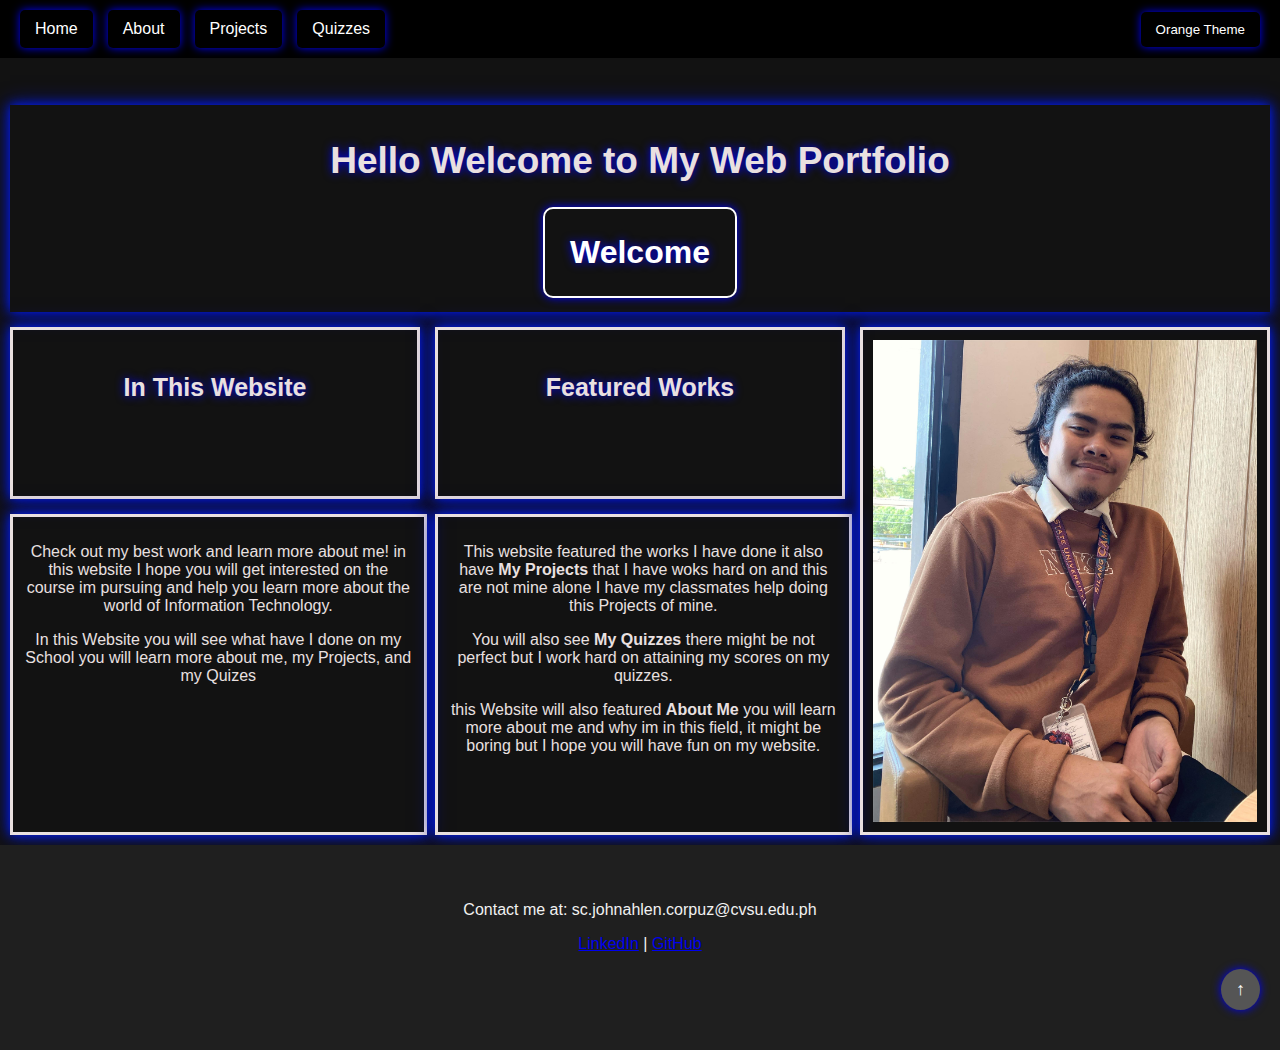
<file: index.html>
<!DOCTYPE html>
<html lang="en">
<head>
  <meta charset="UTF-8" />
  <meta name="viewport" content="width=device-width, initial-scale=1.0" />
  <title>My Web Portfolio</title>
  <link rel="stylesheet" href="style.css" />
    
</head>
<body class="loading">
  <div id="loading-screen">
    <div class="logo-container">
      <div class="image-reveal">
        <img src="images/mypic.jpeg" alt="Logo">
      </div>
      <div class="water-fill"></div>
    </div>
    <h1>Loading Portfolio...</h1>
    <div class="loading-bar-container">
      <div class="loading-bar" id="loading-bar"></div>
    </div>
  </div>

  <div class="page-wrapper"></div>
  <header>
    <nav>
      <div class="nav-container animated-show" >      
        <button class="burger" id="burger">
          &#9776; <!-- Unicode for burger icon -->
        </button>
    
        <ul class="nav-links" id="navLinks" >
          <li><a href="index.html">Home</a></li>
          <li><a href="about.html">About</a></li>
          <li><a href="projects.html">Projects</a></li>
          <li><a href="quizzes.html">Quizzes</a></li>
        </ul>
    
        <button id="themeModeToggle" class="animated-show">Dark Mode</button>
      </div>
    </nav>
      
  </header>

  <main>
    <section class="hero fade-in">
        <div class="container">
            <div class="title">
                <h1 class="bounce">Hello Welcome to My Web Portfolio</h1>
                <center><h2 id="typewriter" class="typewriter my-theme-class"></h2></center>
            </div>

                <div class="title2">
                    <h4 class="bounce">In This Website</h4>
                </div>

                        <div class="contentweb">
                            <p>Check out my best work and learn more about me! in this website I hope you will get interested on the course im pursuing and help you learn more about the world of Information Technology.</p>
                            <p>In this Website you will see what have I done on my School you will learn more about me, my Projects, and my Quizes</p>
                          </div>

                <div class="title3">
                    <h4 class="bounce">Featured Works</h4>
                </div>

                        <div class="contentprj">
                            <p>This website featured the works I have done it also have <b>My Projects</b> that I have woks hard on and this are not mine alone I have my classmates help doing this Projects of mine.</p>
                            <p>You will also see <b>My Quizzes</b> there might be not perfect but I work hard on attaining my scores on my quizzes.</p>
                            <p>this Website will also featured <b>About Me</b> you will learn more about me and why im in this field, it might be boring but I hope you will have fun on my website.</p>
                        </div>

                        <div class="propic">
                            <img src="images\mypic.jpeg" alt="My Picture" onclick="openLightbox(this.src)">
                        </div>

                        <div class="lightbox" id="lightbox" onclick="closeLightbox()">
                          <img id="lightbox-img" src="images\mypic.jpeg" alt="My Picture">
                        </div>                    
                    </div>
                  </section>
  </main>

</div>
  <footer>
    <p>Contact me at: sc.johnahlen.corpuz@cvsu.edu.ph</p>
    <p>
      <a href="https://linkedin.com/in/yourprofile" target="_blank">LinkedIn</a> |
      <a href="https://github.com/yourusername" target="_blank">GitHub</a>
    </p>
      <button id="backToTop" title="Go to top" class="backtotop">↑</button>  
  </footer>

  <script src="script.js"></script>
</body>
</html>
</file>
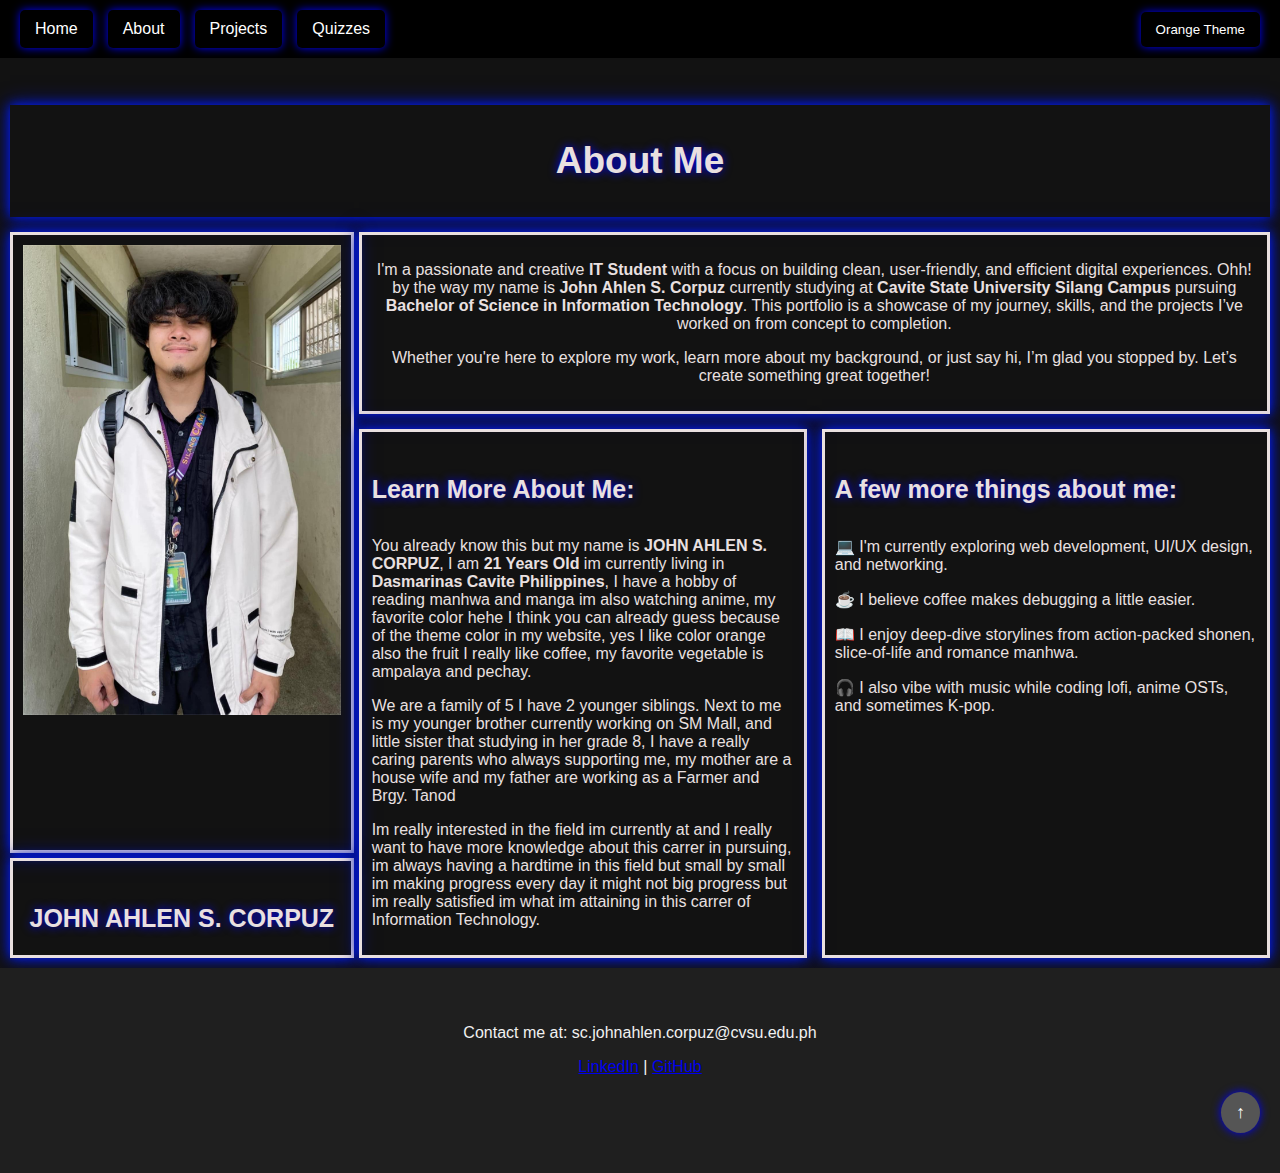
<file: about.html>
<!DOCTYPE html>
<html lang="en">
<head>
  <meta charset="UTF-8" />
  <meta name="viewport" content="width=device-width, initial-scale=1.0" />
  <title>About Me</title>
  <link rel="stylesheet" href="style.css" />
</head>
<body class="loading">
  <div id="loading-screen">
    <div class="logo-container">
      <div class="image-reveal">
        <img src="images/mypic.jpeg" alt="Logo">
      </div>
      <div class="water-fill"></div>
    </div>
    <h1>Loading Portfolio...</h1>
    <div class="loading-bar-container">
      <div class="loading-bar" id="loading-bar"></div>
    </div>
  </div>
    <div class="page-wrapper">
  <header>
    <nav>
      <div class="nav-container animated-show" >      
        <button class="burger" id="burger">
          &#9776; <!-- Unicode for burger icon -->
        </button>
    
        <ul class="nav-links" id="navLinks" >
          <li><a href="index.html">Home</a></li>
          <li><a href="about.html">About</a></li>
          <li><a href="projects.html">Projects</a></li>
          <li><a href="quizzes.html">Quizzes</a></li>
        </ul>
    
        <button id="themeModeToggle">Dark Mode</button>
      </div>
    </nav>
  </header>

  <main>
    <section class="hero fade-in">
        <div class="container2">
            <div class="titlea">
                <h1  class="bounce">About Me</h1>
            </div>

            <div class="mypic">
              <img src="images\nextpic.jpg" alt="My Picture" onclick="openLightbox(this.src)">
            </div>

            <div class="lightbox2" id="lightbox" onclick="closeLightbox()">
              <img id="lightbox-img" src="images\nextpic.jpg" alt="My Picture">
            </div>

            <div class="name">
              <h4  class="bounce">JOHN AHLEN S. CORPUZ</h4>
            </div>

            <div class="content">
                <p>I'm a passionate and creative <b>IT Student</b> with a focus on building clean, user-friendly, and efficient digital experiences.  Ohh! by the way my name is <b>John Ahlen S. Corpuz</b> currently studying at <b>Cavite State University Silang Campus</b> pursuing <b>Bachelor of Science in Information Technology</b>. This portfolio is a showcase of my journey, skills, and the projects I’ve worked on from concept to completion.
                </p><p>Whether you're here to explore my work, learn more about my background, or just say hi, I’m glad you stopped by. Let’s create something great together!</p>
            </div>
            <div class="content2">
               <h4  class="bounce">Learn More About Me:</h4>
               <p>You already know this but my name is <b>JOHN AHLEN S. CORPUZ</b>, I am <b>21 Years Old</b> im currently living in <b>Dasmarinas Cavite Philippines</b>, I have a hobby of reading manhwa and manga im also watching anime, my favorite color hehe I think you can already guess because of the theme color in my website, yes I like color orange also the fruit I really like coffee, my favorite vegetable is ampalaya and pechay.</p>
               <p>We are a family of 5 I have 2 younger siblings. Next to me is my younger brother currently working on SM Mall, and little sister that studying in her grade 8, I have a really caring parents who always supporting me, my mother are a house wife and my father are working as a Farmer and Brgy. Tanod</p>
               <p>Im really interested in the field im currently at and I really want to have more knowledge about this carrer in pursuing, im always having a hardtime in this field but small by small im making progress every day it might not big progress but im really satisfied im what im attaining in this carrer of Information Technology.</p>
          </div>
          <div class="content3">
            <h4  class="bounce">A few more things about me:</h4>
            <p>💻 I'm currently exploring web development, UI/UX design, and networking.</p>
            <p>☕ I believe coffee makes debugging a little easier.</p>
            <p>📖 I enjoy deep-dive storylines from action-packed shonen, slice-of-life and romance manhwa.</p>
            <p>🎧 I also vibe with music while coding lofi, anime OSTs, and sometimes K-pop.</p>          
          </div>
        </div>
    </section>
  </main>
</div>
  <footer>
    <p>Contact me at: sc.johnahlen.corpuz@cvsu.edu.ph </p>
    <p>
      <a href="https://linkedin.com/in/yourprofile" target="_blank">LinkedIn</a> |
      <a href="https://github.com/yourusername" target="_blank">GitHub</a>
    </p>
    <button id="backToTop" title="Go to top" class="backtotop">↑</button>  
  </footer>

  <script src="script.js"></script>
</body>
</html>
</file>
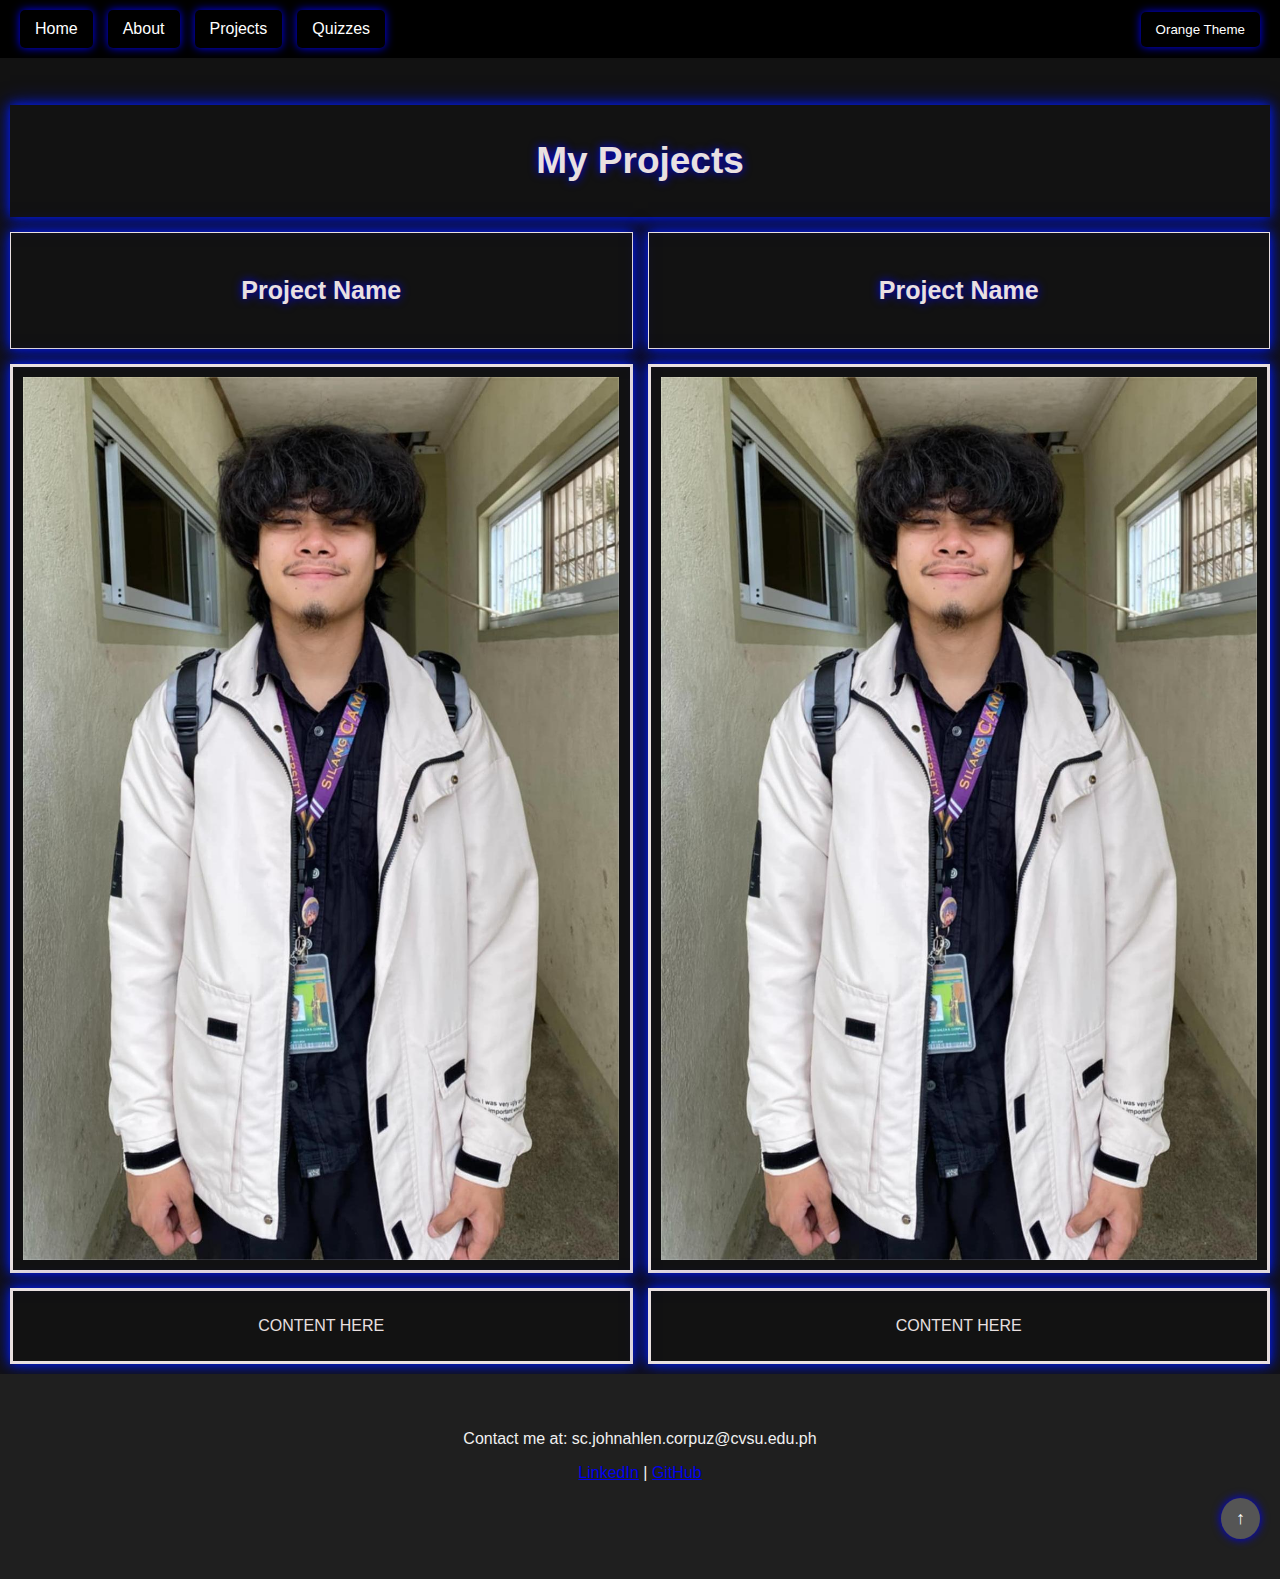
<file: projects.html>
<!DOCTYPE html>
<html lang="en">
<head>
  <meta charset="UTF-8" />
  <meta name="viewport" content="width=device-width, initial-scale=1.0" />
  <title>Projects</title>
  <link rel="stylesheet" href="style.css" />
</head>
<body class="loading">
  <div id="loading-screen">
    <div class="logo-container">
      <div class="image-reveal">
        <img src="images/mypic.jpeg" alt="Logo">
      </div>
      <div class="water-fill"></div>
    </div>
    <h1>Loading Portfolio...</h1>
    <div class="loading-bar-container">
      <div class="loading-bar" id="loading-bar"></div>
    </div>
  </div>
    <div class="page-wrapper">
    <header>
      <nav>
        <div class="nav-container animated-show" >      
          <button class="burger" id="burger">
            &#9776; <!-- Unicode for burger icon -->
          </button>
      
          <ul class="nav-links" id="navLinks" >
            <li><a href="index.html">Home</a></li>
            <li><a href="about.html">About</a></li>
            <li><a href="projects.html">Projects</a></li>
            <li><a href="quizzes.html">Quizzes</a></li>
          </ul>
      
          <button id="themeModeToggle">Dark Mode</button>
        </div>
      </nav>
          
      </header>

  <main class="hero fade-in">
    <div class="container3">
      <div class="titlep">
        <h1  class="bounce">My Projects</h1>
      </div>

      <div class="pjtlte">
          <h4 class="bounce">Project Name</h4>      
      </div>

      <div class="pjpic">
        <img src="images\nextpic.jpg" alt="Project 1" onclick="openLightbox(this.src)">
      </div>

      <div class="lightbox2" id="lightbox" onclick="closeLightbox()">
        <img id="lightbox-img" src="images\nextpic.jpg" alt="My Picture">
      </div>

      <div class="contentprj">
        <p>CONTENT HERE</p>
      </div>


      <div class="pjtlte2">
        <h4 class="bounce">Project Name</h4>      
    </div>

      <div class="pjpic2">
        <img src="images\nextpic.jpg" alt="Project 2" onclick="openLightbox(this.src)">
      </div>

      <div class="lightbox2" id="lightbox" onclick="closeLightbox()">
        <img id="lightbox-img" src="images\nextpic.jpg" alt="My Picture">
      </div>

      <div class="contentprj2">
        <P>CONTENT HERE</P>
      </div>

    </div>
  </main>
</div>
  <footer>
    <p>Contact me at: sc.johnahlen.corpuz@cvsu.edu.ph</p>
    <p>
      <a href="https://linkedin.com/in/yourprofile" target="_blank">LinkedIn</a> |
      <a href="https://github.com/yourusername" target="_blank">GitHub</a>
    </p>
    <button id="backToTop" title="Go to top" class="backtotop">↑</button>  
  </footer>
  
  <script src="script.js"></script>
</body>
</html>
</file>
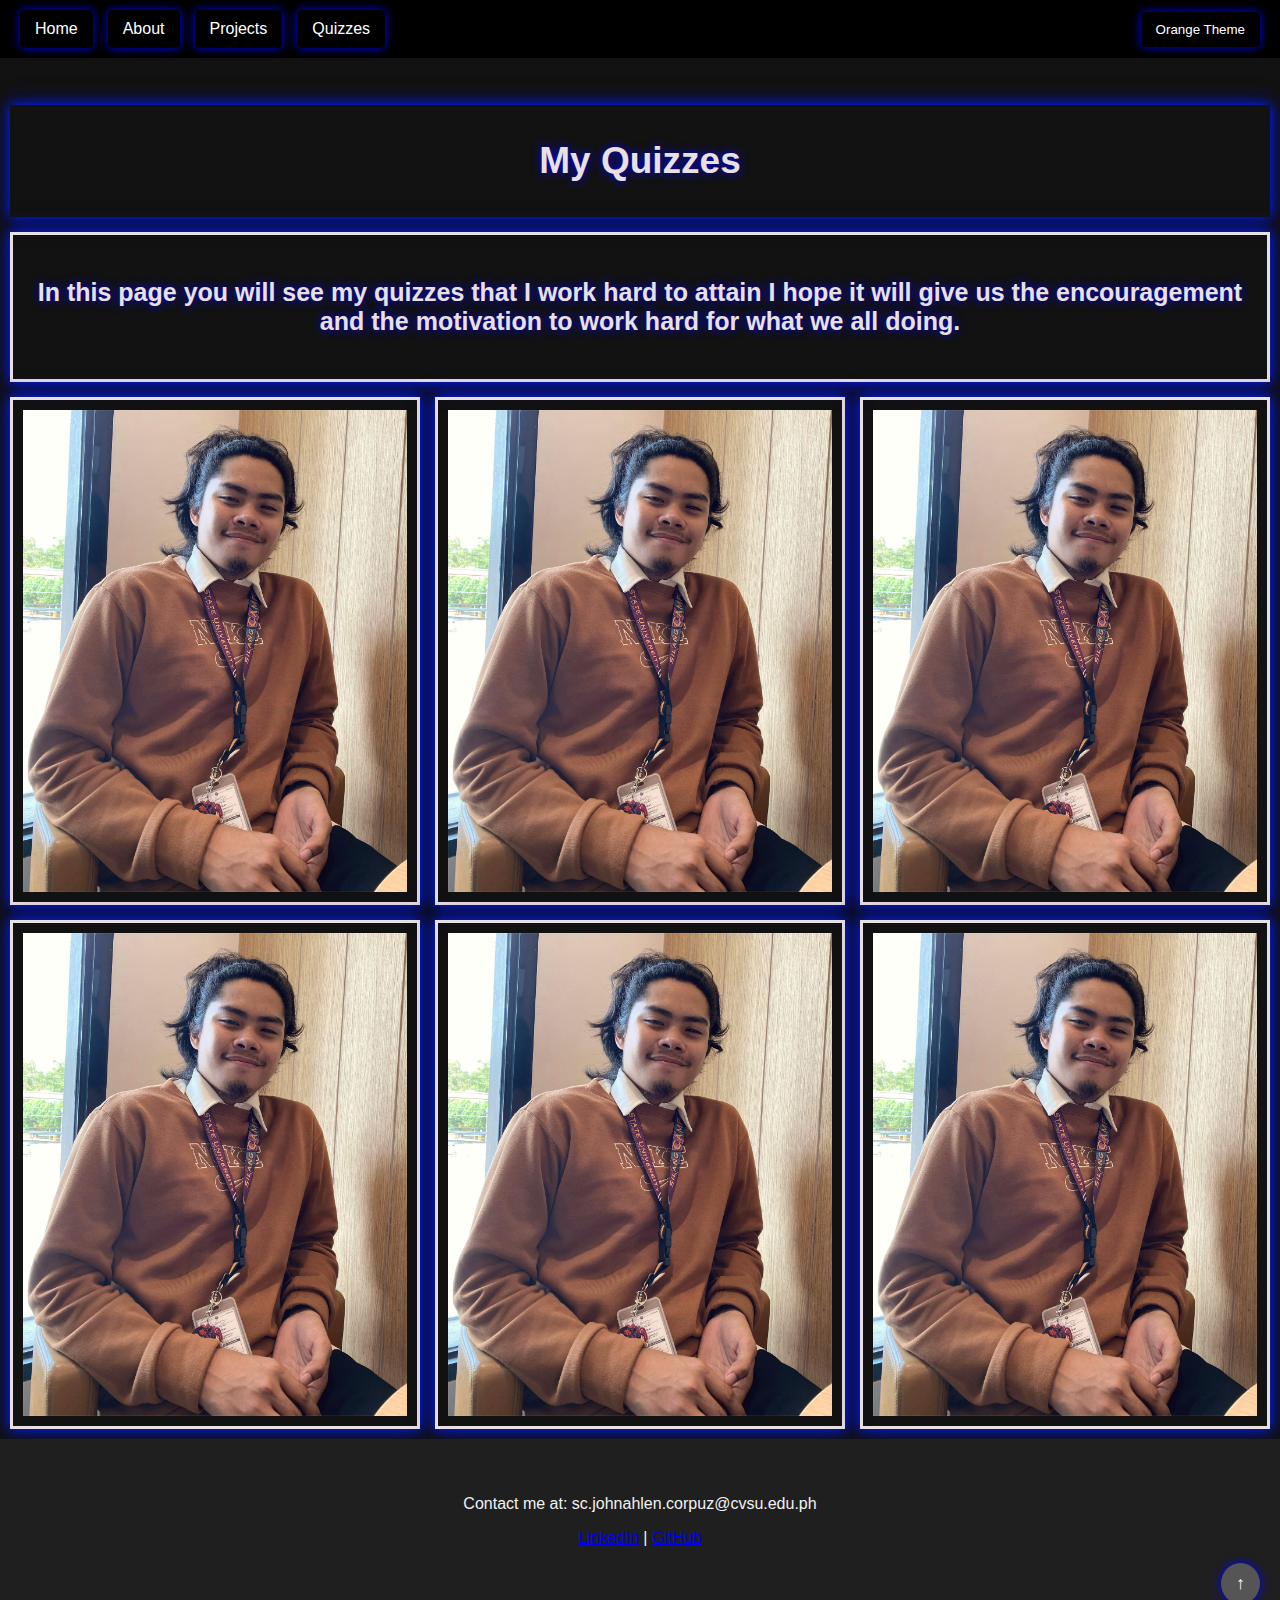
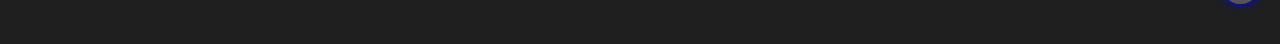
<file: quizzes.html>
<!DOCTYPE html>
<html lang="en">
<head>
  <meta charset="UTF-8" />
  <meta name="viewport" content="width=device-width, initial-scale=1.0" />
  <title>Quizzes</title>
  <link rel="stylesheet" href="style.css" />
</head>
<body class="loading">
  <div id="loading-screen">
    <div class="logo-container">
      <div class="image-reveal">
        <img src="images/mypic.jpeg" alt="Logo">
      </div>
      <div class="water-fill"></div>
    </div>
    <h1>Loading Portfolio...</h1>
    <div class="loading-bar-container">
      <div class="loading-bar" id="loading-bar"></div>
    </div>
  </div>
  <div class="page-wrapper">
  <nav>
    <div class="nav-container animated-show" >      
      <button class="burger" id="burger">
        &#9776; <!-- Unicode for burger icon -->
      </button>
  
      <ul class="nav-links" id="navLinks" >
        <li><a href="index.html">Home</a></li>
        <li><a href="about.html">About</a></li>
        <li><a href="projects.html">Projects</a></li>
        <li><a href="quizzes.html">Quizzes</a></li>
      </ul>
  
      <button id="themeModeToggle">Dark Mode</button>
    </div>
  </nav>
         
          </header>

  <main class="hero fade-in">
    <div class="container4">

      <div class="titleq">
        <h1  class="bounce">My Quizzes</h1>
      </div>

      <div class="qzintro">
        <h4>In this page you will see my quizzes that I work hard to attain I hope it will give us the encouragement and the motivation to work hard for what we all doing.</h4>
      </div>
    
      <div class="qzpic">
        <img src="images\mypic.jpeg" alt="My Quiz" onclick="openLightbox(this.src)">
      </div>

      <div class="lightbox" id="lightbox" onclick="closeLightbox()">
        <img id="lightbox-img" src="images\mypic.jpeg" alt="My Quiz">
     </div>

     <div class="qzpic2">
      <img src="images\mypic.jpeg" alt="My Quiz" onclick="openLightbox(this.src)">
    </div>

    <div class="lightbox" id="lightbox" onclick="closeLightbox()">
      <img id="lightbox-img" src="images\mypic.jpeg" alt="My Quiz">
    </div>

    <div class="qzpic3">
      <img src="images\mypic.jpeg" alt="My Quiz" onclick="openLightbox(this.src)">
    </div>

    <div class="lightbox" id="lightbox" onclick="closeLightbox()">
      <img id="lightbox-img" src="images\mypic.jpeg" alt="My Quiz">
    </div>

    <div class="qzpic4">
      <img src="images\mypic.jpeg" alt="My Quiz" onclick="openLightbox(this.src)">
    </div>

    <div class="lightbox" id="lightbox" onclick="closeLightbox()">
    <img id="lightbox-img" src="images\mypic.jpeg" alt="My Quiz">
    </div>

    <div class="qzpic5">
      <img src="images\mypic.jpeg" alt="My Quiz" onclick="openLightbox(this.src)">
    </div>

    <div class="lightbox" id="lightbox" onclick="closeLightbox()">
    <img id="lightbox-img" src="images\mypic.jpeg" alt="My Quiz">
    </div>

    <div class="qzpic6">
      <img src="images\mypic.jpeg" alt="My Quiz" onclick="openLightbox(this.src)">
    </div>

    <div class="lightbox" id="lightbox" onclick="closeLightbox()">
    <img id="lightbox-img" src="images\mypic.jpeg" alt="My Quiz">
    </div>
    </div>
      
  </main>
  </div>
  <footer>
    <p>Contact me at: sc.johnahlen.corpuz@cvsu.edu.ph</p>
    <p>
      <a href="https://linkedin.com/in/yourprofile" target="_blank">LinkedIn</a> |
      <a href="https://github.com/yourusername" target="_blank">GitHub</a>
    </p>
    <button id="backToTop" title="Go to top" class="backtotop">↑</button>  
  </footer>
  
  <script src="script.js"></script>
</body>
</html>
</file>
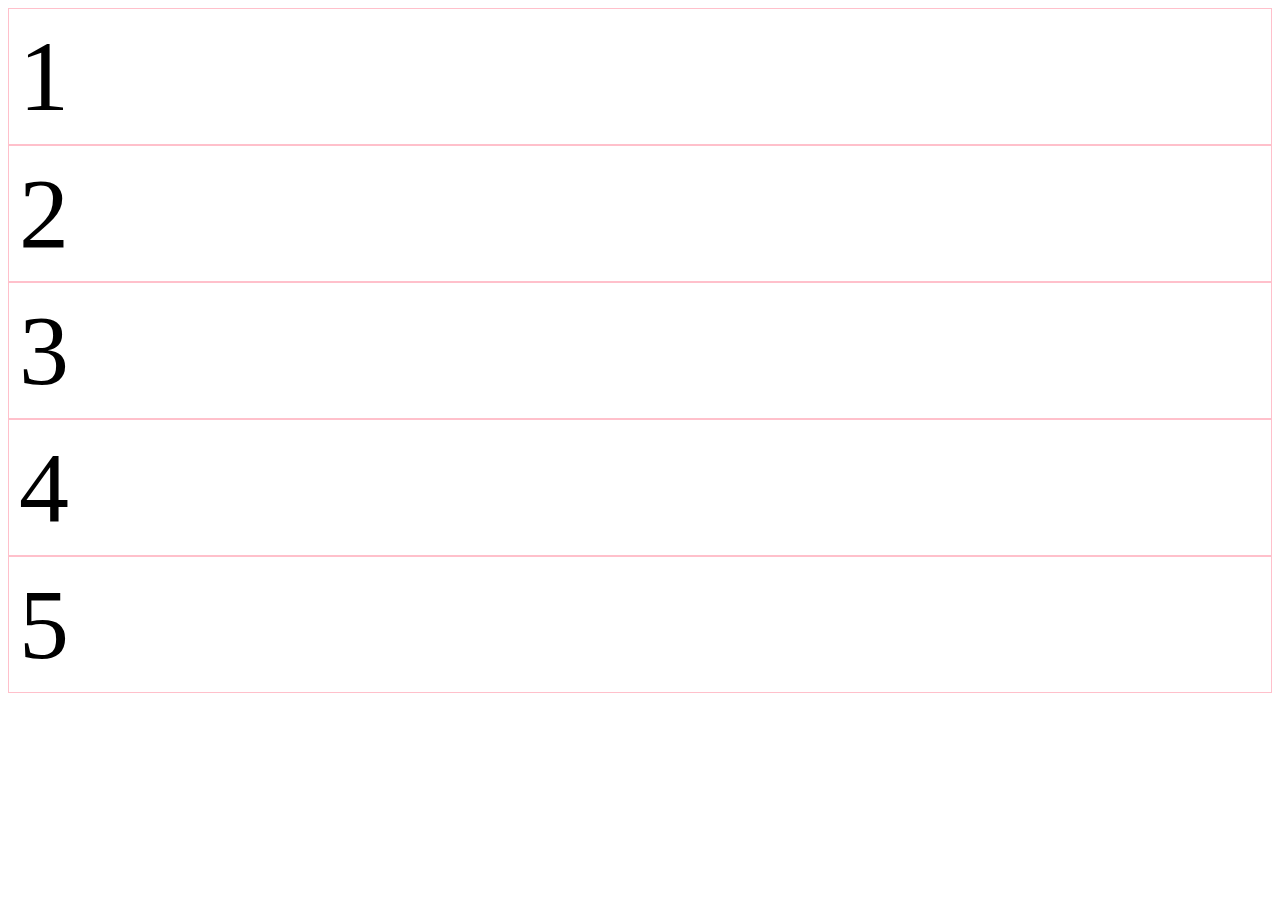
<file: project/GENSHIN/pactice.html>
<!DOCTYPE html>
<html lang="en">
<head>
    <meta charset="UTF-8">
    <meta name="viewport" content="width=device-width, initial-scale=1.0">
    <title>Document</title>
    <style>

        div{
            border: solid 1px;
            padding: 10px;
            border-color: pink;
            
  
          }
        main{
            display: flex;
            flex-wrap: wrap;
            flex-direction: column;
        }
    </style>
</head>
<body>
    <main style="font-size: 100px;">
        <div>1</div>
        <div>2</div>
        <div>3</div>
        <div>4</div>
        <div>5</div>
    </main>
</body>
</html>
</file>
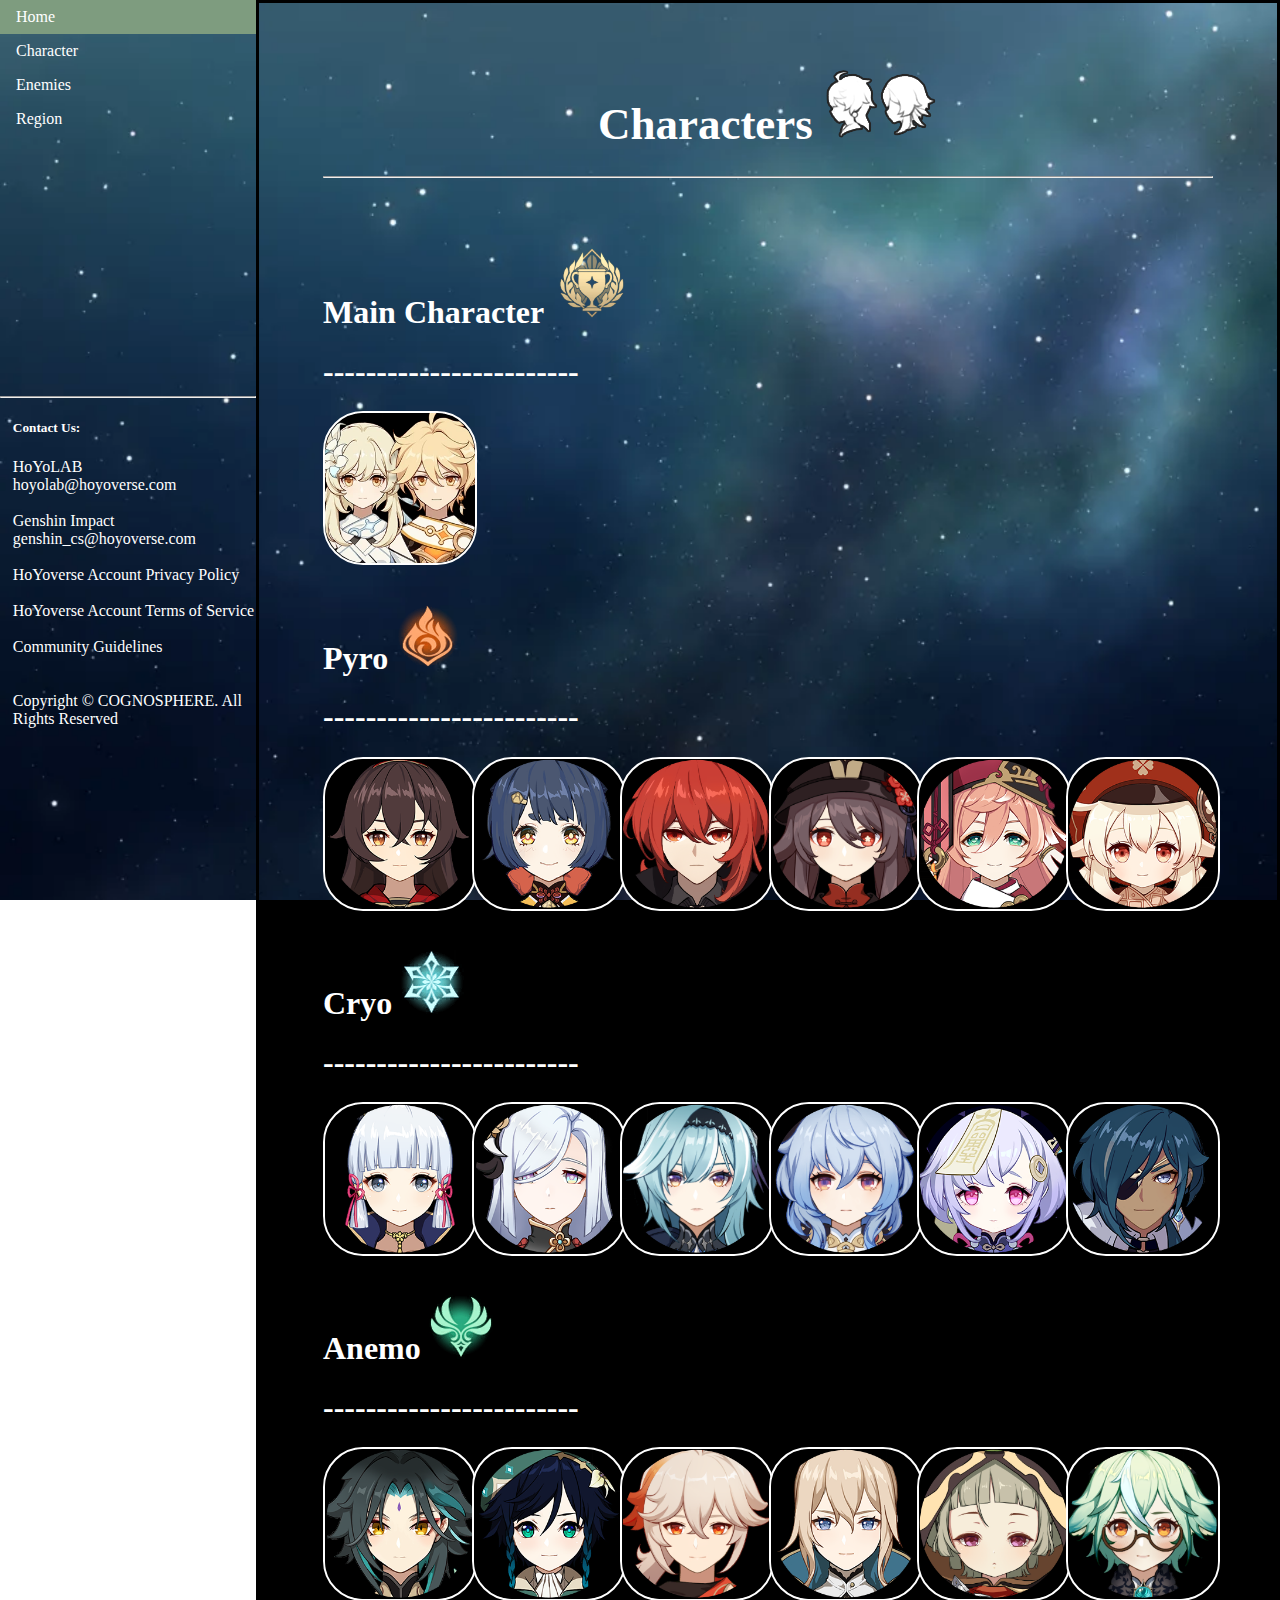
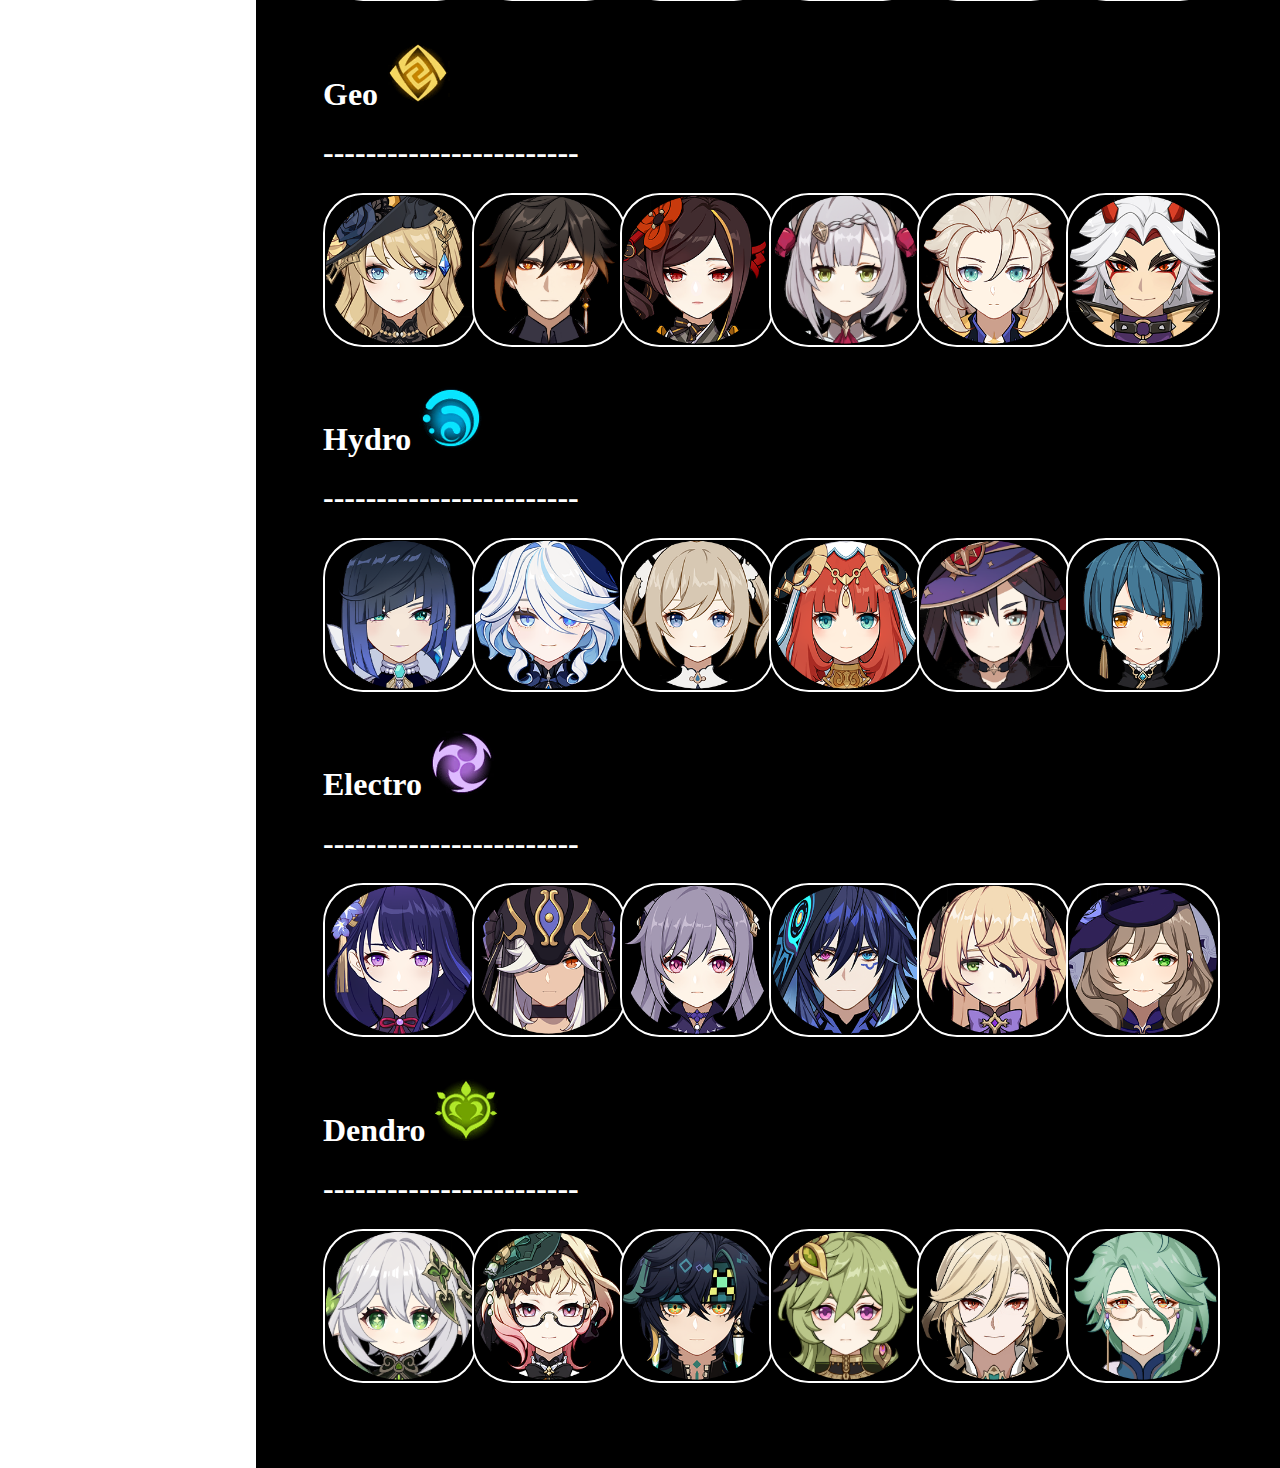
<file: project/GENSHIN/GENSHIN/characters.html>
<!DOCTYPE html>
<html>
<head>
<meta name="viewport" content="width=device-width, initial-scale=1.0">
<style>
body {
  margin: 0;
  


}
/* --------------------------------------------------------- */
/* css ng nav */
ul.sidenav {
  list-style-type: none;
  margin: 0;
  padding: 0;
  width: 20%;
  position: fixed;
  height: 100%;
  overflow: auto;
  background-image: url(Background.webp);
  background-repeat: no-repeat;
  background-attachment: fixed;
  background-size: cover;
}

ul.sidenav li a {
  display: block;
  color: #ffffff;
  padding: 8px 16px;
  text-decoration: none;
}
 
ul.sidenav li a.active {
  background-color: #7e9c7f;
  color: white;
}

ul.sidenav li a:hover:not(.active) {
  background-color: #555;
  color: white;
}
/* --------------------------------------------------------- */


/* --------------------------------------------------------- */
/* css ng context box "yung malaking box na pinaglalagyan ng mga enemies. regions, etc" */

div.content {
  margin-left: 20%;
  padding: 5%;
  height: auto;
  border-style: solid;
  border-color: #000;
  background-color: black;
  color: white;
  background-image: url(Background.webp);
  background-repeat: no-repeat;
  background-attachment: fixed;
  background-size: cover;
}
/* --------------------------------------------------------- */


/* --------------------------------------------------------- */
/* css ng  responsiveness*/
@media screen and (max-width: 900px) {
  ul.sidenav {
    width: 100%;
    height: auto;
    position: relative;
    color: white;
  }
  
  ul.sidenav li a {
    float: left;
    padding: 15px;
    color: white;
  }
  
  div.content {margin-left: 0;}
}

@media screen and (max-width: 400px) {
  ul.sidenav li a {
    text-align: center;
    float: none;
  }
}
/* --------------------------------------------------------- */


header{
  text-align: center;
  font-size: 45px;

}
p, h5{
    padding-left: 5%;
    color: white;
}

/* --------------------------------------------------------- */
/* pang grid ng mga cards */
.cardGrid{
  display: grid;
  grid-template-columns: repeat(auto-fit, minmax(0px, 1fr));
  gap: 1px;


}
/* --------------------------------------------------------- */



/* --------------------------------------------------------- */
/* eto yung css for the flip cards*/
.flip-card {
  background-color: rgb(0, 0, 0);
  width: 150px;
  height: 150px;
  perspective: 1000px;
  border-radius: 40px;
  border: white 2PX SOLID;
}

.flip-card-inner {
  position: relative;
  width: 100%;
  height: 100%;
  text-align: center;
  transition: transform 1s;
  transform-style: preserve-3d;
  /* box-shadow: 0 4px 8px 0 rgba(0,0,0,0.2); */

}

.flip-card:hover .flip-card-inner {
  transform: rotateY(180deg);
  
}

.flip-card-front, .flip-card-back {
  position: absolute;
  width: 100%;
  height: 100%;
  -webkit-backface-visibility: hidden;
  backface-visibility: hidden;
}

.flip-card-front {
  background-color: rgb(0, 0, 0);
  color: black;
  border-radius: 40px;
}

.flip-card-back {
  background-color: #000000;
  color: white;
  transform: rotateY(180deg);
  border-radius: 40px;
  height:100%;
  width:100%;
}
/* --------------------------------------------------------- */

</style>
</head>
<body>

<ul class="sidenav">
  <li><a class="active" href="home.html">Home</a></li>
  <li><a href="characters.html">Character</a></li>
  <li><a href="index.html">Enemies</a></li>
  <li><a href="#region">Region</a></li>
  <br><br><br><br><br><br><br><br><br><br><br><br><br><br>  
<hr>
<h5>Contact Us:</h5>
<p>
  HoYoLAB <br>
  hoyolab@hoyoverse.com <br> <br>
  
  Genshin Impact <br>
  genshin_cs@hoyoverse.com <br> <br>
  
  HoYoverse Account Privacy Policy <br> <br>
  
  HoYoverse Account Terms of Service <br> <br>
  
  Community Guidelines <br> <br> <br>
  
  Copyright © COGNOSPHERE. All Rights Reserved <br> <br>
  </p>
</ul>


<div class="content">

  <header id="Character"><b>Characters <img src="IconCharacter.webp"></b></header>

  <br><hr><br><br>
  
<h1 class="head">Main Character <img src="Achievement_Wonders_of_the_World.webp" style="height:80px;" ></h1>
<h1>------------------------</h1>

<div class="cardGrid">
  <div class="flip-card">
    <div class="flip-card-inner">
      <div class="flip-card-front">
        <img src="TravelerIcon.webp" alt="Avatar" style="width:150px; height:150px; border-radius: 40px;">
      </div>
      <div class="flip-card-back">
        <h1 style="font-size: 20px;">LUMINE/
            AETHER</h1> 
        <p>Weapon: Sword</p> 
        <p>Protagonist</p> 
      </div>
    </div>
  </div>
</div>
 <br>
  <h1>Pyro <img src="ElementPyro.png"></h1>
  <h1>------------------------</h1>
<div class="cardGrid">
  <div class="flip-card">
    <div class="flip-card-inner">
      <div class="flip-card-front">
        <img src="Amber.png" alt="Avatar" style="width:150px; height:150px; border-radius: 40px;">
      </div>
      <div class="flip-card-back">
        <h1>AMBER</h1> 
        <p>Weapon: Bow</p> 
        <p>dps</p>
      </div>
    </div>
  </div>

    <div class="flip-card">
      <div class="flip-card-inner">
        <div class="flip-card-front">
          <img src="Xiangling.png " alt="Avatar" style="width:150px; height:150px; border-radius: 40px;">
        </div>
        <div class="flip-card-back">
          <h1>Xiangling</h1> 
          <p>Weapon: Polearm</p> 
          <p>Sub dps/Dps</p>
        </div>
      </div>
    </div>

      <div class="flip-card">
        <div class="flip-card-inner">
          <div class="flip-card-front">
            <img src="Diluc.png" alt="Avatar" style="width:150px; height:150px; border-radius: 40px;">
          </div>
          <div class="flip-card-back">
            <h1>DILUC</h1> 
            <p>Weapon: Broadsword</p> 
            <p>Dps</p>
          </div>
        </div>
      </div>

        <div class="flip-card">
          <div class="flip-card-inner">
            <div class="flip-card-front">
              <img src="HuTao.png" alt="Avatar" style="width:150px; height:150px; border-radius: 40px;">
            </div>
            <div class="flip-card-back">
              <h1>HuTao</h1> 
              <p>Weapon: Polearm</p> 
              <p>Dps</p>
            </div>
          </div>
        </div>

          <div class="flip-card">
            <div class="flip-card-inner">
              <div class="flip-card-front">
                <img src="Yanfei.png" alt="Avatar" style="width:150px; height:150px; border-radius: 40px;">
              </div>
              <div class="flip-card-back">
                <h1>YANFEI</h1> 
                <p>Weapon: Catalyst</p> 
                <p>Dps</p>
              </div>
            </div>
          </div>

            <div class="flip-card">
              <div class="flip-card-inner">
                <div class="flip-card-front">
                  <img src="Klee.png" alt="Avatar" style="width:150px; height:150px; border-radius: 40px;">
                </div>
                <div class="flip-card-back">
                  <h1>KLEE</h1> 
                  <p>Weapon: Catalyst</p> 
                  <p>Dps</p>
                </div>
              </div>
            </div>
</div> <br>

<h1> Cryo <img src="ElementCryo.png" ></h1>
<h1>------------------------</h1>
<div class="cardGrid">

  <div class="flip-card">
    <div class="flip-card-inner">
      <div class="flip-card-front">
        <img src="KamisatoAyaka.png" alt="Avatar" style="width:150px; height:150px; border-radius: 40px;">
      </div>
      <div class="flip-card-back">
        <h1>AYAKA</h1> 
        <p>Weapon: Sword</p>
        <p>Dps</p>  
      </div>
    </div>
  </div>

  <div class="flip-card">
    <div class="flip-card-inner">
      <div class="flip-card-front">
        <img src="Shenhe.png" alt="Avatar" style="width:150px; height:150px; border-radius: 40px;">
      </div>
      <div class="flip-card-back">
        <h1>SHENHE</h1> 
        <p>Weapon: Polearm</p> 
        <p>Support/Buffer</p> 
      </div>
    </div>
  </div>

  <div class="flip-card">
    <div class="flip-card-inner">
      <div class="flip-card-front">
        <img src="Eula.png" alt="Avatar" style="width:150px; height:150px; border-radius: 40px;">
      </div>
      <div class="flip-card-back">
        <h1>EULA</h1> 
        <p>Weapon: Broadsword</p> 
        <p>Dps</p> 
      </div>
    </div>
  </div>

  <div class="flip-card">
    <div class="flip-card-inner">
      <div class="flip-card-front">
        <img src="Ganyu.png" alt="Avatar" style="width:150px; height:150px; border-radius: 40px;">
      </div>
      <div class="flip-card-back">
        <h1>GANYU</h1> 
        <p>Weapon: Bow</p>
        <p>Dps</p>  
      </div>
    </div>
  </div>

  <div class="flip-card">
    <div class="flip-card-inner">
      <div class="flip-card-front">
        <img src="Qiqi.png" alt="Avatar" style="width:150px; height:150px; border-radius: 40px;">
      </div>
      <div class="flip-card-back">
        <h1>QIQI</h1> 
        <p>Weapon: Sword</p> 
        <p>Healer</p> 
      </div>
    </div>
  </div>

  <div class="flip-card">
    <div class="flip-card-inner">
      <div class="flip-card-front">
        <img src="Kaeya.png"Avatar" style="width:150px; height:150px; border-radius: 40px;">
      </div>
      <div class="flip-card-back">
        <h1>KAEYA</h1> 
        <p>Weapon: Sword</p> 
        <p>Dps</p> 
      </div>
    </div>
  </div>
</div> <br>

<h1>Anemo <img src="ElementAnemo.png"></h1>
<h1>------------------------</h1>
<div class="cardGrid">
    <div class="flip-card">
      <div class="flip-card-inner">
        <div class="flip-card-front">
          <img src="Xiao.png" alt="Avatar" style="width:150px; height:150px; border-radius: 40px;">
        </div>
        <div class="flip-card-back">
          <h1>XIAO</h1> 
          <p>Weapon: Polearm</p> 
          <p>Dps</p>
        </div>
      </div>
    </div>
  
      <div class="flip-card">
        <div class="flip-card-inner">
          <div class="flip-card-front">
            <img src="Venti.png" alt="Avatar" style="width:150px; height:150px; border-radius: 40px;">
          </div>
          <div class="flip-card-back">
            <h1>VENTI</h1> 
            <p>Weapon: Bow</p> 
            <p>CC/Swirl</p>
          </div>
        </div>
      </div>
  
        <div class="flip-card">
          <div class="flip-card-inner">
            <div class="flip-card-front">
              <img src="Kaedehara.png" alt="Avatar" style="width:150px; height:150px; border-radius: 40px;">
            </div>
            <div class="flip-card-back">
              <h1>KAZUHA</h1> 
              <p>Weapon: Sword</p> 
              <p>Support/Buffer</p>
            </div>
          </div>
        </div>
  
          <div class="flip-card">
            <div class="flip-card-inner">
              <div class="flip-card-front">
                <img src="Jean.png" alt="Avatar" style="width:150px; height:150px; border-radius: 40px;">
              </div>
              <div class="flip-card-back">
                <h1>JEAN</h1> 
                <p>Weapon: Sword</p> 
                <p>Healer/sub Dps</p>
              </div>
            </div>
          </div>
  
            <div class="flip-card">
              <div class="flip-card-inner">
                <div class="flip-card-front">
                  <img src="Sayu.png" alt="Avatar" style="width:150px; height:150px; border-radius: 40px;">
                </div>
                <div class="flip-card-back">
                  <h1>SAYU</h1> 
                  <p>Weapon: Broadsword</p> 
                  <p>sub dps/Swirl</p>
                </div>
              </div>
            </div>
  
              <div class="flip-card">
                <div class="flip-card-inner">
                  <div class="flip-card-front">
                    <img src="Sucrose.png" alt="Avatar" style="width:150px; height:150px; border-radius: 40px;">
                  </div>
                  <div class="flip-card-back">
                    <h1>SUCROSE</h1> 
                    <p>Weapon: Catalyst</p> 
                    <p>CC/Swirl</p>
                  </div>
                </div>
              </div>
  </div>
<br>

<h1>Geo <img src="ElementGeo.png"></h1>
<h1>------------------------</h1>
<div class="cardGrid">
    <div class="flip-card">
      <div class="flip-card-inner">
        <div class="flip-card-front">
          <img src="Navia.png" alt="Avatar" style="width:150px; height:150px; border-radius: 40px;">
        </div>
        <div class="flip-card-back">
          <h1>NAVIA</h1> 
          <p>Weapon: Broadsword</p> 
          <p>Dps</p>
        </div>
      </div>
    </div>
  
      <div class="flip-card">
        <div class="flip-card-inner">
          <div class="flip-card-front">
            <img src="Zhongli_Avatar.png" alt="Avatar" style="width:150px; height:150px; border-radius: 40px;">
          </div>
          <div class="flip-card-back">
            <h1>ZHONGLI</h1> 
            <p>Weapon: Polearm</p> 
            <p>Shielder/Shred</p>
          </div>
        </div>
      </div>
  
        <div class="flip-card">
          <div class="flip-card-inner">
            <div class="flip-card-front">
              <img src="Chiori.png" alt="Avatar" style="width:150px; height:150px; border-radius: 40px;">
            </div>
            <div class="flip-card-back">
              <h1>CHIORI</h1> 
              <p>Weapon: Sword</p> 
              <p>Sub dps</p>
            </div>
          </div>
        </div>
  
          <div class="flip-card">
            <div class="flip-card-inner">
              <div class="flip-card-front">
                <img src="Noelle.png" alt="Avatar" style="width:150px; height:150px; border-radius: 40px;">
              </div>
              <div class="flip-card-back">
                <h1>NOELLE</h1> 
                <p>Weapon: Broadsword</p> 
                <p>Shileder/Sub dps</p>
              </div>
            </div>
          </div>
  
            <div class="flip-card">
              <div class="flip-card-inner">
                <div class="flip-card-front">
                  <img src="Albedo.png" alt="Avatar" style="width:150px; height:150px; border-radius: 40px;">
                </div>
                <div class="flip-card-back">
                  <h1>ALBEDO</h1> 
                  <p>Weapon: Sword</p> 
                  <p>Shielder/Sub dps</p>
                </div>
              </div>
            </div>
  
              <div class="flip-card">
                <div class="flip-card-inner">
                  <div class="flip-card-front">
                    <img src="AratakiItto.png" alt="Avatar" style="width:150px; height:150px; border-radius: 40px;">
                  </div>
                  <div class="flip-card-back">
                    <h1>ITTO</h1> 
                    <p>Weapon: Broadsword</p> 
                    <p>Dps</p>
                  </div>
                </div>
              </div>
             </div>
<br>

<h1>Hydro <img src="ElementHydro.png"></h1>
<h1>------------------------</h1>
<div class="cardGrid">
    <div class="flip-card">
      <div class="flip-card-inner">
        <div class="flip-card-front">
          <img src="Yelan.png" alt="Avatar" style="width:150px; height:150px; border-radius: 40px;">
        </div>
        <div class="flip-card-back">
          <h1>YELAN</h1> 
          <p>Weapon: Bow</p> 
          <p>Dps</p>
        </div>
      </div>
    </div>
  
      <div class="flip-card">
        <div class="flip-card-inner">
          <div class="flip-card-front">
            <img src="Furina.png" alt="Avatar" style="width:150px; height:150px; border-radius: 40px;">
          </div>
          <div class="flip-card-back">
            <h1>FURINA</h1> 
            <p>Weapon: Sword</p> 
            <p>Buffer/Sub dps</p>
          </div>
        </div>
      </div>
  
        <div class="flip-card">
          <div class="flip-card-inner">
            <div class="flip-card-front">
              <img src="Barbara.png" alt="Avatar" style="width:150px; height:150px; border-radius: 40px;">
            </div>
            <div class="flip-card-back">
              <h1>BARBARA</h1> 
              <p>Weapon: Catalyst</p> 
              <p>Healer</p>
            </div>
          </div>
        </div>
  
          <div class="flip-card">
            <div class="flip-card-inner">
              <div class="flip-card-front">
                <img src="Nilou.png" alt="Avatar" style="width:150px; height:150px; border-radius: 40px;">
              </div>
              <div class="flip-card-back">
                <h1>NILOU</h1> 
                <p>Weapon: Catalyst</p> 
                <p>Dps</p>
              </div>
            </div>
          </div>
  
            <div class="flip-card">
              <div class="flip-card-inner">
                <div class="flip-card-front">
                  <img src="Mona.png" alt="Avatar" style="width:150px; height:150px; border-radius: 40px;">
                </div>
                <div class="flip-card-back">
                  <h1>MONA</h1> 
                  <p>Weapon: Catalyst</p> 
                  <p>Buffer</p>
                </div>
              </div>
            </div>
  
              <div class="flip-card">
                <div class="flip-card-inner">
                  <div class="flip-card-front">
                    <img src="Xingqiu.png" alt="Avatar" style="width:150px; height:150px; border-radius: 40px;">
                  </div>
                  <div class="flip-card-back">
                    <h1>XINQIU</h1> 
                    <p>Weapon: Sword</p> 
                    <p>Sub dps</p>
                  </div>
                </div>
              </div>
  </div>
<br>

<h1>Electro <img src="ElementElectro.png"></h1>
<h1>------------------------</h1>
<div class="cardGrid">
    <div class="flip-card">
      <div class="flip-card-inner">
        <div class="flip-card-front">
          <img src="Raiden.png" alt="Avatar" style="width:150px; height:150px; border-radius: 40px;">
        </div>
        <div class="flip-card-back">
          <h1>RAIDEN</h1> 
          <p>Weapon: Polearm</p> 
          <p>Sub dps/Dps</p>
        </div>
      </div>
    </div>
  
      <div class="flip-card">
        <div class="flip-card-inner">
          <div class="flip-card-front">
            <img src="Cyno.png" alt="Avatar" style="width:150px; height:150px; border-radius: 40px;">
          </div>
          <div class="flip-card-back">
            <h1>CYNO</h1> 
            <p>Weapon: Polearm</p> 
            <p>Dps</p>
          </div>
        </div>
      </div>
  
        <div class="flip-card">
          <div class="flip-card-inner">
            <div class="flip-card-front">
              <img src="Keqing.png" alt="Avatar" style="width:150px; height:150px; border-radius: 40px;">
            </div>
            <div class="flip-card-back">
              <h1>KEQING</h1> 
              <p>Weapon: Sword/p> 
              <p>Dps</p>
            </div>
          </div>
        </div>
  
          <div class="flip-card">
            <div class="flip-card-inner">
              <div class="flip-card-front">
                <img src="Ororon_.png" alt="Avatar" style="width:150px; height:150px; border-radius: 40px;">
              </div>
              <div class="flip-card-back">
                <h1>ORORON</h1> 
                <p>Weapon: Bow</p> 
                <p>Sub dps</p>
              </div>
            </div>
          </div>
  
            <div class="flip-card">
              <div class="flip-card-inner">
                <div class="flip-card-front">
                  <img src="Fischl.png" alt="Avatar" style="width:150px; height:150px; border-radius: 40px;">
                </div>
                <div class="flip-card-back">
                  <h1>FISCHL</h1> 
                  <p>Weapon: Bow</p> 
                  <p>Sub dps/Dps</p>
                </div>
              </div>
            </div>
  
              <div class="flip-card">
                <div class="flip-card-inner">
                  <div class="flip-card-front">
                    <img src="Lisa.png" alt="Avatar" style="width:150px; height:150px; border-radius: 40px;">
                  </div>
                  <div class="flip-card-back">
                    <h1>LISA</h1> 
                    <p>Weapon: Catalyst</p> 
                    <p>Sub dps</p>
                  </div>
                </div>
              </div>
  </div>
<br>

<h1>Dendro <img src="ElementDendro.png"></h1>
<h1>------------------------</h1>
<div class="cardGrid">
    <div class="flip-card">
      <div class="flip-card-inner">
        <div class="flip-card-front">
          <img src="Nahida.png" alt="Avatar" style="width:150px; height:150px; border-radius: 40px;">
        </div>
        <div class="flip-card-back">
          <h1>NAHIDA</h1> 
          <p>Weapon: Catalyst</p> 
          <p>Support/Sub Dps</p>
        </div>
      </div>
    </div>
  
      <div class="flip-card">
        <div class="flip-card-inner">
          <div class="flip-card-front">
            <img src="Emilie.png" alt="Avatar" style="width:150px; height:150px; border-radius: 40px;">
          </div>
          <div class="flip-card-back">
            <h1>EMILIE</h1> 
            <p>Weapon: Polearm</p> 
            <p>Dps/Sub Dps</p>
          </div>
        </div>
      </div>
  
        <div class="flip-card">
          <div class="flip-card-inner">
            <div class="flip-card-front">
              <img src="Kinich.png" alt="Avatar" style="width:150px; height:150px; border-radius: 40px;">
            </div>
            <div class="flip-card-back">
              <h1>KINICH</h1> 
              <p>Weapon: Broadsword</p> 
              <p>Dps</p>
            </div>
          </div>
        </div>
  
          <div class="flip-card">
            <div class="flip-card-inner">
              <div class="flip-card-front">
                <img src="Collei.png" alt="Avatar" style="width:150px; height:150px; border-radius: 40px;">
              </div>
              <div class="flip-card-back">
                <h1>COLLEI</h1> 
                <p>Weapon: Bow</p> 
                <p>Sub Dps</p>
              </div>
            </div>
          </div>
  
            <div class="flip-card">
              <div class="flip-card-inner">
                <div class="flip-card-front">
                  <img src="Kaveh.png" alt="Avatar" style="width:150px; height:150px; border-radius: 40px;">
                </div>
                <div class="flip-card-back">
                  <h1>KAVEH</h1> 
                  <p>Weapon: Broadsword</p> 
                  <p>Support</p>
                </div>
              </div>
            </div>
  
              <div class="flip-card">
                <div class="flip-card-inner">
                  <div class="flip-card-front">
                    <img src="Baizhu.png" alt="Avatar" style="width:150px; height:150px; border-radius: 40px;">
                  </div>
                  <div class="flip-card-back">
                    <h1>BAIZHU</h1> 
                    <p>Weapon: Catalyst</p> 
                    <p>Healer/Support</p>
                  </div>
                </div>
              </div>
  </div>
<br>


  
</div>
</body>
</html>
</file>
<file: style.css>
body, html {
  overflow-x: hidden;
  font-family: Arial, sans-serif;
  margin: 0;
  padding: 0;
  display: flex;
  flex-direction: column;
  background-color: #121212;
  color:rgb(233, 224, 224);
}

h1 {
  font-size: 37px;
  text-shadow: 0 0 10px blue;
}

h2 {
  text-align: center;
  font-size: 37px;
  border: solid 2px;
  padding: 25px;
  margin: 0% 20% 2% 20%;
  border-radius: 10px;
  text-shadow: 0 0 10px blue;
  box-shadow: 0 0 10px blue;
}


h4 {
  text-shadow: 0 0 10px blue;
  font-size: 25px;
}

.page-wrapper {
  padding-top: 75px;
}

/* ------------------------------------------Navbar Styling--------------------------------------- */
.nav-container {
  position: fixed;
  top: 0;
  left: 0;
  right: 0;
  z-index: 1000;
  display: flex;
  justify-content: space-between;
  align-items: center;
  padding: 10px 20px;
  background-color: #000000;
  color: #f1f1f1;
  transition: top 0.3s ease;

}

/*------------------------------------------------ Burger button - hidden on desktop----------------------------- */
.burger {
  display: none;
  font-size: 24px;
  background: none;
  border: none;
  color: white;
  cursor: pointer;
}

.nav-container.animated-hide {
  animation: slideUp 0.3s ease forwards;
}

.nav-container.animated-show {
  animation: slideDown 0.3s ease forwards;
}

/* ---------------------------------nav left------------------------------ */ 
nav ul {
  display: flex;
  background-color: #000000;
  gap: 15px;
  margin: 0;
  padding: 0;
  list-style: none;
}

nav ul li a {
  color: white;
  background-color: #000000;
  text-decoration: none;
  padding: 10px 15px;
  gap: 10px;
  border-radius: 5px;
  box-shadow: 0 0 10px blue;
}

nav ul li a:hover {
  background-color: #0300a5;
  border-radius: 5px;
}



/* ---------------------------------nav right------------------------------ */

nav ul li a {
  color: white;
  background-color: #0000;
  padding: 10px 15px;
  display: block;
  text-decoration: none;
  border-radius: 5px;
  box-shadow: 0 0 10px blue;
}

nav ul li a:hover {
  background-color: #0300a5;
  transform: scale(1.1); 

}

nav ul li button {
  background-color: black;
  color: white;
  padding: 10px 20px;
  border: none;
  cursor: pointer;
  border-radius: 5px;
  transition: 0.8s ease;
}

nav ul li a:hover {
  background-color: #0300a5;
  transform: scale(1.1); 
}

nav > button .animated-hide {
  animation: slideUp 0.3s ease forwards;
}

nav > button .animated-show {
  animation: slideDown 0.3s ease forwards;
}

main {
  padding-top: 20px;
}

/* ---------------------------------------------grid for home----------------------------- */

.container {
  display: grid;
  grid-template-areas:
    "title title title"
    "title2 title3 propic"
    "contentweb contentprj propic";
  grid-template-columns: 2fr 2fr 2fr;
  gap: 5px;
  padding: 5px;
}
.container > div {
  padding: 10px;
  margin: 5px;
}
.container > div.title  {
  grid-area: title;
  text-align: center;
  text-shadow: 0 0 10px #031eef, 0 0 20px #0311a6;
  box-shadow: 0 0 10px #031eef, 0 0 20px #0311a6;
}

.container > div.title > h2:hover {
  transform: scale(1.1); 
}

body.orange-theme .container > div.title > h2:hover {
  transform: scale(1.1); 
}

.container > div.title2 {
  grid-area: title2;
  font-size: 25px;
  text-align: center;
  border: solid;
  overflow: hidden;
  box-shadow: 0 0 10px #031eef, 0 0 20px #0311a6;
}

.container > div.title3 {
  grid-area: title3;
  font-size: 25px;
  text-align: center;
  border: solid;
  overflow: hidden;    
  box-shadow: 0 0 10px #031eef, 0 0 20px #0311a6;
}

.container > div.propic {
  grid-area: propic;
  text-align: center;
  border: solid;
  box-sizing: border-box; 
  overflow: hidden;
  box-shadow: 0 0 10px #031eef, 0 0 20px #0311a6;
}

.container > div.propic img {
  max-width: 100%;
  max-height: 100%;
  height: auto;
  width: auto;
  cursor: pointer;
  transition: transform 0.3s ease;
}

.container > div.propic img:hover {
  transform: scale(1.1); 
}

.container > div.contentweb {
  grid-area: contentweb;
  text-align: center;
  border: solid; 
  width: 93%;
  box-shadow: 0 0 10px #031eef, 0 0 20px #0311a6;
}

.container > div.contentprj {
  grid-area: contentprj;
  text-align: center;
  border: solid;
  width: 93%;
  box-shadow: 0 0 10px #031eef, 0 0 20px #0311a6;
}
/* -------------------------------------------grid for about--------------------------- */

.container2 {
  display: grid;
  grid-template-areas:
    "title title title"
    "mypic content content"
    "mypic content2 content3"
    "name content2 content3 ";
  grid-template-columns: 3fr 4fr 4fr;
  gap: 5px;
  padding: 5px;
}
.container2 > div {
  padding: 10px;
  margin: 5px;
  box-shadow: 0 0 10px #031eef, 0 0 20px #0311a6;
}

.container2 > div.titlea {
  grid-area: title;
  text-align: center;
}

.container2 > div.mypic {
  grid-area: mypic;
  text-align: center;
  border: solid;
  height: 100%;
  width: 100%;
  box-sizing: border-box; 
  overflow: hidden;
  box-shadow: 0 0 10px #031eef, 0 0 20px #0311a6;
}

.container2 > div.mypic img {
  max-width: 100%;
  max-height: 100%;
  height: auto;
  width: auto;
  transition: transform 0.3s ease;
}

.container2 > div.mypic img:hover {
  transform: scale(1.1); 
}

.container2 > div.name {
  grid-area: name;
  text-align: center;
  border: solid;
  height: 100px;
  width: 100%;
  box-sizing: border-box; 
  overflow: hidden;
}

.container2 > div.content {
  grid-area: content;
  text-align: center;
  border: solid;
}
.container2 > div.content2 {
  grid-area: content2;
  text-align: left;
  border: solid;
}
.container2 > div.content3 {
  grid-area: content3;
  text-align: left;
  border: solid;
}

/* ----------------------------------------grid for projects------------------------------ */

.container3 {
  display: grid;
  grid-template-areas:
    "title title"
    "pjtlte pjtlte2"
    "pjpic  pjpic2"
    "contentprj contentprj2";
  grid-template-columns: 2fr 2fr;
  gap: 5px;
  padding: 5px;
}
.container3 > div {
  padding: 10px;
  margin: 5px;
  box-shadow: 0 0 10px #031eef, 0 0 20px #0311a6;
}

.container3 > div.titlep {
  grid-area: title;
  text-align: center;
  box-shadow: 0 0 10px #031eef, 0 0 20px #0311a6;
}

.container3 > div.pjtlte {
  grid-area: pjtlte;
  text-align: center;
  box-shadow: 0 0 10px #031eef, 0 0 20px #0311a6;
  border:solid 1px;
}

.container3 > div.pjtlte2 {
  grid-area: pjtlte2;
  text-align: center;
  box-shadow: 0 0 10px #031eef, 0 0 20px #0311a6;
  border:solid 1px;
}

.container3 > div.pjpic {
  grid-area: pjpic;
  text-align: center;
  border: solid;
  overflow: hidden;
}

.container3 > div.pjpic img {
  max-width: 100%;
  max-height: 100%;
  height: auto;
  width: auto;
  transition: transform 0.3s ease;
}

.container3 > div.pjpic img:hover {
  transform: scale(1.1); 
}

.container3 > div.pjpic2 {
  grid-area: pjpic2;
  text-align: center;
  border: solid;
  overflow: hidden;
}

.container3 > div.pjpic2 img {
  max-width: 100%;
  max-height: 100%;
  height: auto;
  width: auto;
  transition: transform 0.3s ease;
}

.container3 > div.pjpic2 img:hover {
  transform: scale(1.1); 
}

.container3 > div.contentprj {
  grid-area: contentprj;
  text-align: center;
  border: solid;
}
.container3 > div.contentprj2 {
  grid-area: contentprj2;
  text-align: center;
  border: solid;
}


/* -----------------------------------------grid for quizzes---------------------------- */

.container4 {
  display: grid;
  grid-template-areas:
    "title title title"
    "qzintro qzintro qzintro"
    "qzpic qzpic2 qzpic3"
    "qzpic4 qzpic5 qzpic6";
  grid-template-columns: 2fr 2fr 2fr;
  gap: 5px;
  padding: 5px;
}
.container4 > div {
  padding: 10px;
  margin: 5px;
  box-shadow: 0 0 10px #031eef, 0 0 20px #0311a6;
}

.container4 > div.titleq {
  grid-area: title;
  text-align: center;
  box-shadow: 0 0 10px #031eef, 0 0 20px #0311a6;
}

.container4 > div.qzintro {
  grid-area: qzintro;
  text-align: center;
  border: solid;
}

.container4 > div.qzpic {
  grid-area: qzpic;
  text-align: center;
  border: solid;
  overflow: hidden;
}

.container4 > div.qzpic img {
  max-width: 100%;
  max-height: 100%;
  height: auto;
  width: auto;
  transition: transform 0.3s ease;
}

.container4 > div.qzpic img:hover {
  transform: scale(1.1); 
}

.container4 > div.qzpic2 {
  grid-area: qzpic2;
  text-align: center;
  border: solid;
  overflow: hidden;
}

.container4 > div.qzpic2 img {
  max-width: 100%;
  max-height: 100%;
  height: auto;
  width: auto;
  transition: transform 0.3s ease;
}

.container4 > div.qzpic2 img:hover {
  transform: scale(1.1); 
}

.container4 > div.qzpic3 {
  grid-area: qzpic3;
  text-align: center;
  border: solid;
  overflow: hidden;
}

.container4 > div.qzpic3 img {
  max-width: 100%;
  max-height: 100%;
  height: auto;
  width: auto;
  transition: transform 0.3s ease;
}

.container4 > div.qzpic3 img:hover {
  transform: scale(1.1); 
}

.container4 > div.qzpic4 {
  grid-area: qzpic4;
  text-align: center;
  border: solid;
  overflow: hidden;
}

.container4 > div.qzpic4 img {
  max-width: 100%;
  max-height: 100%;
  height: auto;
  width: auto;
  transition: transform 0.3s ease;
}

.container4 > div.qzpic4 img:hover {
  transform: scale(1.1); 
}

.container4 > div.qzpic5 {
  grid-area: qzpic5;
  text-align: center;
  border: solid;
  overflow: hidden;
}

.container4 > div.qzpic5 img {
  max-width: 100%;
  max-height: 100%;
  height: auto;
  width: auto;
  transition: transform 0.3s ease;
}

.container4 > div.qzpic5 img:hover {
  transform: scale(1.1); 
}

.container4 > div.qzpic6 {
  grid-area: qzpic6;
  text-align: center;
  border: solid;
  overflow: hidden;
}

.container4 > div.qzpic6 img {
  max-width: 100%;
  max-height: 100%;
  height: auto;
  width: auto;
  transition: transform 0.3s ease;
}

.container4 > div.qzpic6 img:hover {
  transform: scale(1.1); 
}

/* --------------------------blue mode------------------------------ */
body.orange-theme {
  background-color: #121212;
  color: #e0e0e0;
  margin: 0;
  padding: 0;
}
body.orange-theme nav {
  background-color: #000000; 
  color: #f1f1f1;
}

body.orange-theme nav ul {
  background-color: #000000;
  padding: 0;
  margin: 0;
  list-style: none;
  display: flex;
}

body.orange-theme nav ul li a {
  color: #ffffff;
}

body.orange-theme footer {
  background-color: #1f1f1f;
  color: #f1f1f1;
}
body.orange-theme .nav-container {
  display: flex;
  justify-content: space-between;
  padding: 10px 20px;
  background-color: #1f1f1f;
}

/* ---------------------THEME MODE BUTTON STYLE --------------------------- */
#themeModeToggle {
  background-color: black;
  color: white;
  padding: 10px 15px;
  border: none;
  border-radius: 5px;
  cursor: pointer;
  transition: 0.3s ease;
  box-shadow: 0 0 10px blue;
}

#themeModeToggle:hover {
  background-color: blue;
  color: black;
  transform: scale(1.1); 
}

body.orange-theme #themeModeToggle {
  background-color: black;
  box-shadow: 0 0 10px #cd5805, 0 0 20px #ad3d00;
  color: rgb(255, 255, 255);
}  

body.orange-theme #themeModeToggle:hover {
  background-color: #da5000;
  color: black;
  transform: scale(1.1); 
}

/* --------------------------orange mode------------------------------ */

body.orange-theme {
  background-color: #121212;
  color: #e0e0e0;
  margin: 0;
  padding: 0;
}

body.orange-theme nav {
  background-color: #000000; 
}

body.orange-theme nav ul {
  display: flex;
}

body.orange-theme nav ul li a {
  background-color: #0000;
  color: #ffffff;
  box-shadow: 0 0 10px #cd5805, 0 0 20px #ad3d00;
}

body.orange-theme footer {
  background-color: #1f1f1f;
  color: #f1f1f1;
}

body.orange-theme .nav-container {
  display: flex;
  justify-content: space-between;
  padding: 10px 20px;
  background-color: #000000;
}
/* --------------------------------------------orange theme in title and nav bar------------------------------------------ */


body.orange-theme h1 {
  font-size: 37px;
  text-shadow: 0 0 10px #cd5805, 0 0 20px #ad3d00;
}

body.orange-theme h2 {
  text-align: center;
  font-size: 37px;
  border: solid 2px;
  padding: 25px;
  margin: 0% 20% 2% 20%;
  border-radius: 10px;
  text-shadow: 0 0 10px #cd5805, 0 0 20px #ad3d00;
  box-shadow: 0 0 10px #cd5805, 0 0 20px #ad3d00;
}

body.orange-theme h4 {
font-size: 25px;
text-shadow: 0 0 10px #cd5805, 0 0 20px #ad3d00;
}

body.orange-theme nav ul li a {
color: white;
background-color: #000000;
text-decoration: none;
padding: 10px 15px;
gap: 10px;
border-radius: 5px;
box-shadow: 0 0 10px #cd5805, 0 0 20px #ad3d00;
}

body.orange-theme nav ul li a:hover {
  background-color: orangered;
  border-radius: 5px;
  }

/* --------------------------------------------orange theme in home------------------------------------------ */

body.orange-theme .container > div.title {
grid-area: title;
text-align: center;
box-shadow: 0 0 10px #cd5805, 0 0 20px #ad3d00;
text-shadow: 0 0 10px #cd5805, 0 0 20px #ad3d00;
}

body.orange-theme .container > div.title2 {
grid-area: title2;
font-size: 25px;
text-align: center;
border: solid;
overflow: hidden;
box-shadow: 0 0 10px #cd5805, 0 0 20px #ad3d00;
}

body.orange-theme .container > div.title3 {
grid-area: title3;
font-size: 25px;
text-align: center;
border: solid;
overflow: hidden;    
box-shadow: 0 0 10px #cd5805, 0 0 20px #ad3d00;
}

body.orange-theme .container > div.propic {
grid-area: propic;
text-align: center;
border: solid;
box-sizing: border-box; 
overflow: hidden;
box-shadow: 0 0 10px #cd5805, 0 0 20px #ad3d00;
}  

body.orange-theme .container > div.contentweb {
grid-area: contentweb;
text-align: center;
border: solid; 
width: 93%;
box-shadow: 0 0 10px #cd5805, 0 0 20px #ad3d00;
}


body.orange-theme .container > div.contentprj {
grid-area: contentprj;
text-align: center;
border: solid;
width: 93%;
box-shadow: 0 0 10px #cd5805, 0 0 20px #ad3d00;
}
/* --------------------------------------------orange theme in about------------------------------------------ */

body.orange-theme .container2 > div {
padding: 10px;
margin: 5px;
box-shadow: 0 0 10px #cd5805, 0 0 20px #ad3d00;
}

body.orange-theme .container2 > div.mypic {
grid-area: mypic;
text-align: center;
border: solid;
height: 100%;
width: 100%;
box-sizing: border-box; 
overflow: hidden;
box-shadow: 0 0 10px #cd5805, 0 0 20px #ad3d00;
}


/* --------------------------------------------orange theme in projects------------------------------------------ */

body.orange-theme .container3 > div {
padding: 10px;
margin: 5px;
box-shadow: 0 0 10px #cd5805, 0 0 20px #ad3d00;
}

body.orange-theme .container3 > div.titlep {
grid-area: title;
text-align: center;
box-shadow: 0 0 10px #cd5805, 0 0 20px #ad3d00;
}


body.orange-theme .container3 > div.pjtlte {
  grid-area: pjtlte;
  text-align: center;
  box-shadow: 0 0 10px #cd5805, 0 0 20px #ad3d00;
  border:solid 1px;
}

body.orange-theme .container3 > div.pjtlte2 {
  grid-area: pjtlte2;
  text-align: center;
  box-shadow: 0 0 10px #cd5805, 0 0 20px #ad3d00;
  border:solid 1px;
}
/* --------------------------------------------orange theme in quizes------------------------------------------ */

body.orange-theme .container4 > div {
padding: 10px;
margin: 5px;
box-shadow: 0 0 10px #cd5805, 0 0 20px #ad3d00;
}
/* ---------------------------------animation------------------------------- */
.fade-in {
  animation: fadeIn 1s ease-in;
}

@keyframes fadeIn {
  from { opacity: 0; transform: translateY(20px); }
  to { opacity: 1; transform: translateY(0); }
}

/* -------------------------------------------show when clicking for home ---------------------------------------- */

.lightbox {
  display: none; 
  position: fixed;
  top: 0;
  left: 0;
  width: 100vw;
  height: 100vh;
  background: rgba(0, 0, 0, 0.8);
  justify-content: center;
  align-items: center;
  z-index: 1000;
}

.lightbox img {
  width: 80%;
  max-width: 500px;
  border: 5px solid white;
  border-radius: 10px;
  cursor: pointer;
  transition: transform 0.3s ease;
}

div.lightbox img:hover {
  transform: scale(1.1); 
}

/* -------------------------------------------show when clicking for about ---------------------------------------- */

.lightbox2 {
  display: none; 
  position: fixed;
  top: 0;
  left: 0;
  width: 100vw;
  height: 100vh;
  background: rgba(0, 0, 0, 0.8);
  justify-content: center;
  align-items: center;
  z-index: 1000;
}

.lightbox2 img {
  width: 80%;
  max-width: 400px;
  border: 5px solid white;
  border-radius: 10px;
  cursor: pointer;
  transition: transform 0.3s ease;
}

div.lightbox2 img:hover {
  transform: scale(1.1); 
}

/* --------------------------------------back to top-------------------------------------- */
#backToTop {
  position: sticky;
  right: 20px;
  bottom: 20px;
  padding: 10px 15px;
  font-size: 18px;
  background-color: #555;
  color: white;
  border: none;
  border-radius: 50%;
  cursor: pointer;
  box-shadow: 0 0 10px blue;
  transition: background-color 0.3s ease;
}

#backToTop:hover {
  background-color: blue;
  transform: scale(1.1); 
}

/* ----------------------------------Adjust for orange mode ----------------------------------*/
body.orange-theme #backToTop {
  background-color: #333;
  color: #fff;
  box-shadow: 0 0 10px #cd5805;
}

body.orange-theme #backToTop:hover {
  background-color: #cd5805;
  transform: scale(1.1); 
}

/* ------------------------------------------footer------------------------------------- */
footer {
  background-color: #1f1f1f;
  color: #f1f1f1;
  text-align: center;
  padding: 15px;
  position: relative;
  padding: 40px 20px;
}

.backtotop{
  display: flex;
  justify-content: flex-end;
  margin-left: auto;
}

/* Responsive */
@media screen and (max-width: 600px) {
  nav ul {
    flex-direction: column;
  }
}

/* --------------------------------bounce----------------------------------- */

.bounce {
  animation: bounce 1s infinite;
}

@keyframes bounce {
  0%, 100% {
    transform: translateY(0);
  }
  50% {
    transform: translateY(-10px);
  }
}


/* -----------------------------------nav animation------------------------------------- */
@keyframes slideDown {
  0% {
    transform: translateY(-20px);
    opacity: 0;
  }
  100% {
    transform: translateY(0);
    opacity: 1;
  }
}

@keyframes slideUp {
  0% {
    transform: translateY(0);
    opacity: 1;
  }
  100% {
    transform: translateY(-20px);
    opacity: 0;
  }
}


/* ---------------------------typing automatically----------------- */
.typewriter {
  display: inline-block;
  text-align: center;
  color: #ffffff;
  white-space: nowrap;
  overflow: hidden;
  border-right: 2px solid;
  animation: blink 0.7s steps(1) infinite;
  max-width: 100%;
  width: auto;
  font-size: clamp(1rem, 2.5vw, 2rem); /* responsive font size */
  margin: 0 auto;
}

/* Blink animation */
@keyframes blink {
  50% {
    border-color: transparent;
  }
}

/* Optional: wrap inside a flex container to center */
.typewriter-container {
  display: flex;
  justify-content: center;
  align-items: center;
  padding: 1rem;
  width: 100%;
  overflow-x: auto; /* Allow scrolling if needed on tiny screens */
}

body.orange-theme .typewriter {
  display: inline-block;
  text-align: center;
  color: #ffffff;
  white-space: nowrap;
  overflow: hidden;
  border-right: 2px solid;
  animation: blink 0.7s steps(1) infinite;
  max-width: 100%;
  width: auto;
  font-size: clamp(1rem, 2.5vw, 2rem); /* responsive font size */
  margin: 0 auto;
}

/* Blink animation */
@keyframes blink {
  50% {
    border-color: transparent;
  }
}

body.orange-theme .typewriter-container {
  display: flex;
  justify-content: center;
  align-items: center;
  padding: 1rem;
  width: 100%;
  overflow-x: auto; /* Allow scrolling if needed on tiny screens */
}

/* =-------------------------loading screen -------------------------------*/
 /* ---------------------------------Loading Screen Styles and logo-------------------------------- */
 #loading-screen {
  position: fixed;
  top: 0;
  left: 0;
  width: 100%;
  height: 100%;
  background: linear-gradient(135deg, #0a107b, #211ebb, #2950ff);
  z-index: 9999;
  display: flex;
  flex-direction: column;
  align-items: center;
  justify-content: center;
  transition: opacity 0.5s ease;
}

body.orange-theme #loading-screen {
  background: linear-gradient(135deg, #6e2e00, #e4792c, #fab27e);
}

.logo-container {
  position: relative;
  width: 200px;
  height: 200px;
  border-radius: 50%;
  overflow: hidden;
  background: white;
  margin-bottom: 20px;
}

.logo-container::before {
  content: "";
  position: absolute;
  inset: 0;
  background-image: url('images/mypic.jpeg');
  background-size: cover;
  background-position: center;
  z-index: 0;
}

.image-reveal {
  position: absolute;
  inset: 0;
  overflow: hidden;
  z-index: 2;
  mask-image: linear-gradient(to top, black 100%, transparent 0%);
  -webkit-mask-image: linear-gradient(to top, black 100%, transparent 0%);
  animation: reveal 5s ease-in-out forwards;
}

.image-reveal img {
  width: 100%;
  height: 100%;
  object-fit: cover;
  display: block;
}

.water-fill {
  position: absolute;
  bottom: 0;
  left: 0;
  width: 100%;
  height: 100%;
  z-index: 3;
  animation: fillUp 2s ease-in-out forwards;
  background: rgb(0, 13, 130);
  background-size: cover;
  background-position: center;
}

body.orange-theme .water-fill {
  background: rgb(143, 38, 0);
}

@keyframes fillUp {
  from { height: 100%; }
  to { height: 0%; }
}

@keyframes reveal {
  from {
    mask-image: linear-gradient(to top, black 0%, transparent 0%);
    -webkit-mask-image: linear-gradient(to top, black 0%, transparent 0%);
  }
  to {
    mask-image: linear-gradient(to top, black 100%, transparent 0%);
    -webkit-mask-image: linear-gradient(to top, black 100%, transparent 0%);
  }
}

#loading-screen h1 {
  font-family: 'Segoe UI', Tahoma, Geneva, Verdana, sans-serif;
  color: white;
  margin-bottom: 20px;
  font-size: 2rem;
  text-shadow: 1px 1px 4px #00000088;
}

.loading-bar-container {
  width: 60%;
  height: 10px;
  background-color: #ffffff66;
  border-radius: 10px;
  overflow: hidden;
  box-shadow: 0 0 10px #00000033;
}

.loading-bar {
  height: 100%;
  width: 0%;
  background: linear-gradient(to right, #1f118d, #031ba1);
  border-radius: 10px;
  transition: width 1s ease;
}

body.orange-theme .loading-bar {
  background: linear-gradient(to right, #cd5805, #ad3d00);
}

body.loading main,
body.loading header,
body.loading footer {
  display: none;
}


/* ---------------------------------responsive------------------------------- */
/* Responsive nav links*/
@media (max-width: 768px) {
  .nav-container {
    flex-direction: row;
    justify-content: space-between;
    align-items: flex-start;
    flex-wrap: wrap;
  }

  .burger {
    display: block;
  }

  .nav-links {
    width: 100%;
    display: none;
    flex-direction: column;
    transform: translateY(-10px);
    opacity: 0;
    transition: transform 0.5s ease-in-out, opacity 0.5s ease-in-out; /* Smooth transition for transform and opacity */
  }  

  .nav-links.show {  
    display: flex !important; 
  }

  .nav-links.animated-show {
    display: flex;
    animation: slideDown 1s ease-in-out forwards; /* Easier and smoother easing */
    margin: 10px;
  }
  
  .nav-links.animated-hide {
    animation: slideUp 1s ease-in-out forwards;
  }

  /* Smoothly transform list items as well */
  .nav-links li {
    text-align: center;
    opacity: 0;
    transition: opacity 0.4s ease-in-out; /* Smooth transition for list items */
  }

  .nav-links.animated-show li {
    opacity: 1;
  }

  #themeModeToggle {
    margin-left: auto;
    flex-direction: row;
  }

  .nav-links li, .nav-links ul li a {
    text-align: center;
    width: 100%;
    padding-right: 70%;
    box-sizing: border-box;
  }

  body.orange-theme .nav-container {
    flex-direction: row;
    justify-content: space-between;
    align-items: flex-start;
    flex-wrap: wrap;
  }

  body.orange-theme .burger {
    display: block;
  }

  body.orange-theme .nav-links {
    width: 100%;
    display: none;
    flex-direction: column;
    transform: translateY(-10px);
    opacity: 0;
    transition: transform 0.5s ease-in-out, opacity 0.5s ease-in-out;
  }

  body.orange-theme .nav-links.show {  
    display: flex !important; 
  }

  body.orange-theme .nav-links.animated-show {
    display: flex;
    animation: slideDown 1s ease-in-out forwards;
    margin: 10px;
  }

  body.orange-theme .nav-links.animated-hide {
    animation: slideUp 1s ease-in-out forwards;
  }

  body.orange-theme .nav-links li {
    text-align: center;
  }

  #themeModeToggle {
    margin-left: auto;
    flex-direction: row;
  }

  body.orange-theme .nav-links button {
    text-align: center;
    width: 100%;
    padding-right: 70%;
    box-sizing: border-box;
  }
}

@media (min-width: 769px) {
  body.orange-theme .nav-links {
    display: flex !important;
  }
}

/* Keyframes for smoother animations */
@keyframes slideDown {
  0% {
    transform: translateY(-10px);
    opacity: 0;
  }
  100% {
    transform: translateY(0);
    opacity: 1;
  }
}

@keyframes slideUp {
  0% {
    transform: translateY(0);
    opacity: 1;
  }
  100% {
    transform: translateY(-10px);
    opacity: 0;
  }
}


/* ----------------------------------Home Page---------------------------------- */
@media screen and (max-width: 768px) {
  .container {
    grid-template-areas:
      "title"
      "propic"
      "title2"
      "contentweb"
      "title3"
      "contentprj";
    grid-template-columns: 1fr;
  }

  .container > div {
    width: 90%;
    margin: 10px auto;
  }

  h2 {
    margin: 5% 5% 2% 5%;
    font-size: 28px;
  }
}

/*---------------------------------- About Page ----------------------------------*/
@media screen and (max-width: 768px) {
  .container2 {
    display: grid;
    grid-template-areas:
      "title"
      "mypic"
      "name"
      "content"
      "content2"
      "content3";
    grid-template-columns: 1fr;
    gap: 20px;
    padding: 15px;
    justify-items: center; /* center content horizontally */
  }
}

/*---------------------------------- Projects Page ----------------------------------*/
@media screen and (max-width: 768px) {
  .container3 {
    grid-template-areas:
      "title"
      "pjtlte"
      "pjpic"
      "contentprj"
      "pjtlte2"
      "pjpic2"
      "contentprj2";
    grid-template-columns: 1fr;
  }
}

/*---------------------------------- Quizzes Page ------------------------*/
@media screen and (max-width: 768px) {
  .container4 {
    grid-template-areas:
      "title"
      "qzintro"
      "qzpic"
      "qzpic2"
      "qzpic3"
      "qzpic4"
      "qzpic5"
      "qzpic6";
    grid-template-columns: 1fr;
  }
}

/* ----------------------------------Footer---------------------------------- */
@media screen and (max-width: 768px) {
  footer {
    padding: 10px;
    font-size: 14px;
  }
}

/*---------------------------------- Universal image fix ---------------------------------- */
img {
  max-width: 100%;
  height: auto;
  display: block;
}
</file>
